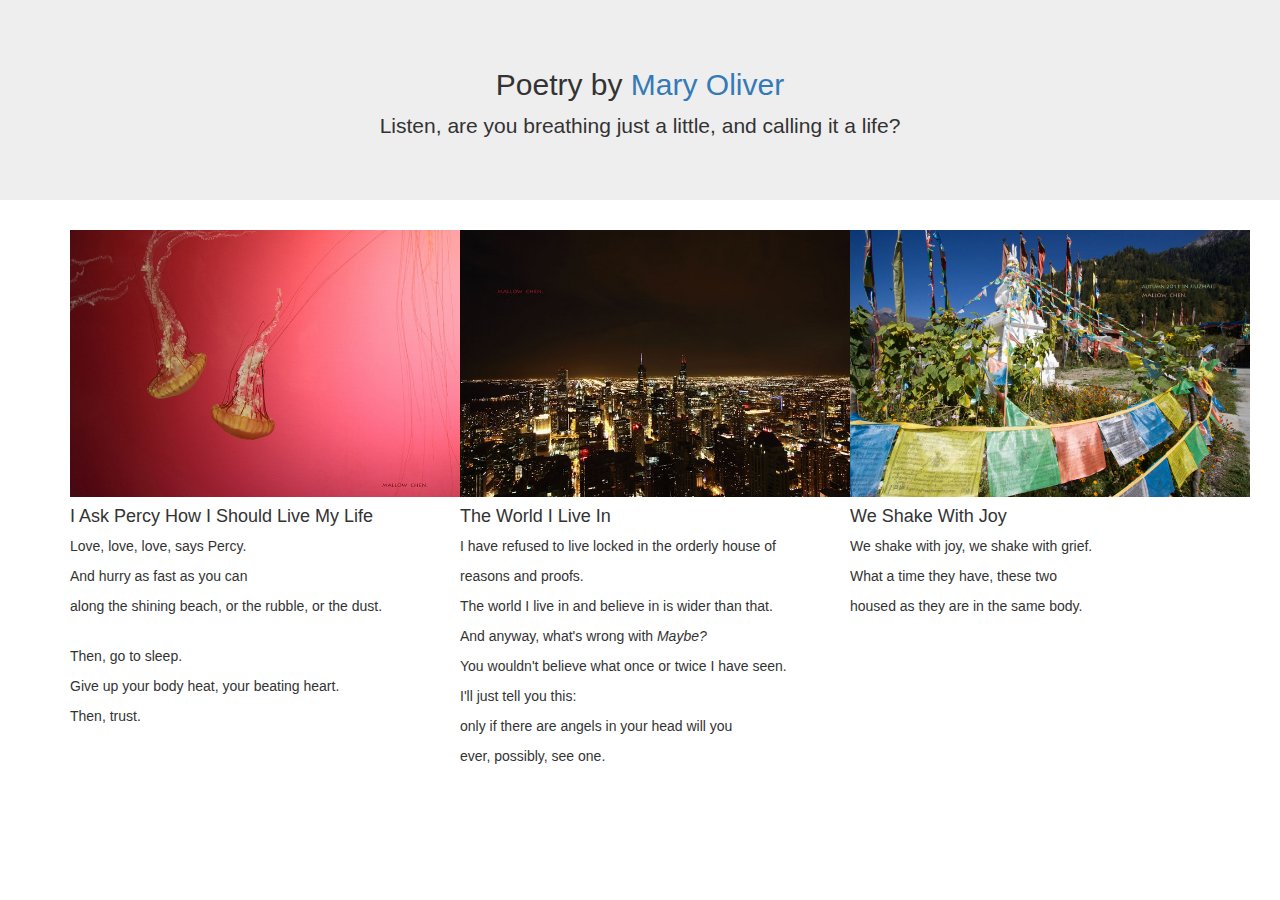
<file: index.html>
<!DOCTYPE html>
<html>
<head>
	<!-- cite https://getbootstrap.com/docs/4.0/components/jumbotron/ -->
  <title>Read Poetry</title>
  <meta charset="utf-8">
  <meta name="viewport" content="width=device-width, initial-scale=1">
  <link rel="stylesheet" href="https://maxcdn.bootstrapcdn.com/bootstrap/3.4.0/css/bootstrap.min.css">
  <script src="https://ajax.googleapis.com/ajax/libs/jquery/3.3.1/jquery.min.js"></script>
  <script src="https://maxcdn.bootstrapcdn.com/bootstrap/3.4.0/js/bootstrap.min.js"></script>
</head>
<body>
<div class="jumbotron text-center" style = "height: 200px";>
	<h2>Poetry by <a href="biography.html" title = "Biography">Mary Oliver</a></h2>
  <p>Listen, are you breathing just a little, and calling it a life?</p> 
</div>
<div class="container">
  <div class="row">
    <div class="col-sm-4">
      <img src="jellyfish.jpg" alt="Jellyfish in California" width="400">
      
	<p><h4>I Ask Percy How I Should Live My Life</h4></p>

	<p>Love, love, love, says Percy.</p>
	<p>And hurry as fast as you can</p>
	<p>along the shining beach, or the rubble, or the dust.</p>
	<br>
	<p>Then, go to sleep.</p>
	<p>Give up your body heat, your beating heart.</p>
	<p>Then, trust.</p>
 
    </div>
    <div class="col-sm-4">
      <img src="build.jpg" alt="Building in New York" width="400">
      <p><h4>The World I Live In</h4></p>
      <p>I have refused to live locked in the orderly house of </p>
      <p>reasons and proofs.</p>
      <p>The world I live in and believe in is wider than that.</p>
      <p>And anyway, what's wrong with <i>Maybe?</i></p>
      <p>You wouldn't believe what once or twice I have seen.</p>
      <p>I'll just tell you this:</p>
      <p>only if there are angels in your head will you</p>
      <p>ever, possibly, see one. </p>
    </div>
    <div class="col-sm-4">
      <img src="flag.jpg" alt="Flage in Sichuang" width="400">
      <p><h4>We Shake With Joy</h4></p>        
      <p>We shake with joy, we shake with grief.</p>
      <p>What a time they have, these two</p>
      <p>housed as they are in the same body.</p>
    </div>
  </div>
</div>
</div>
<div style=" height:100px " ></div>
</body>
</html>
</file>
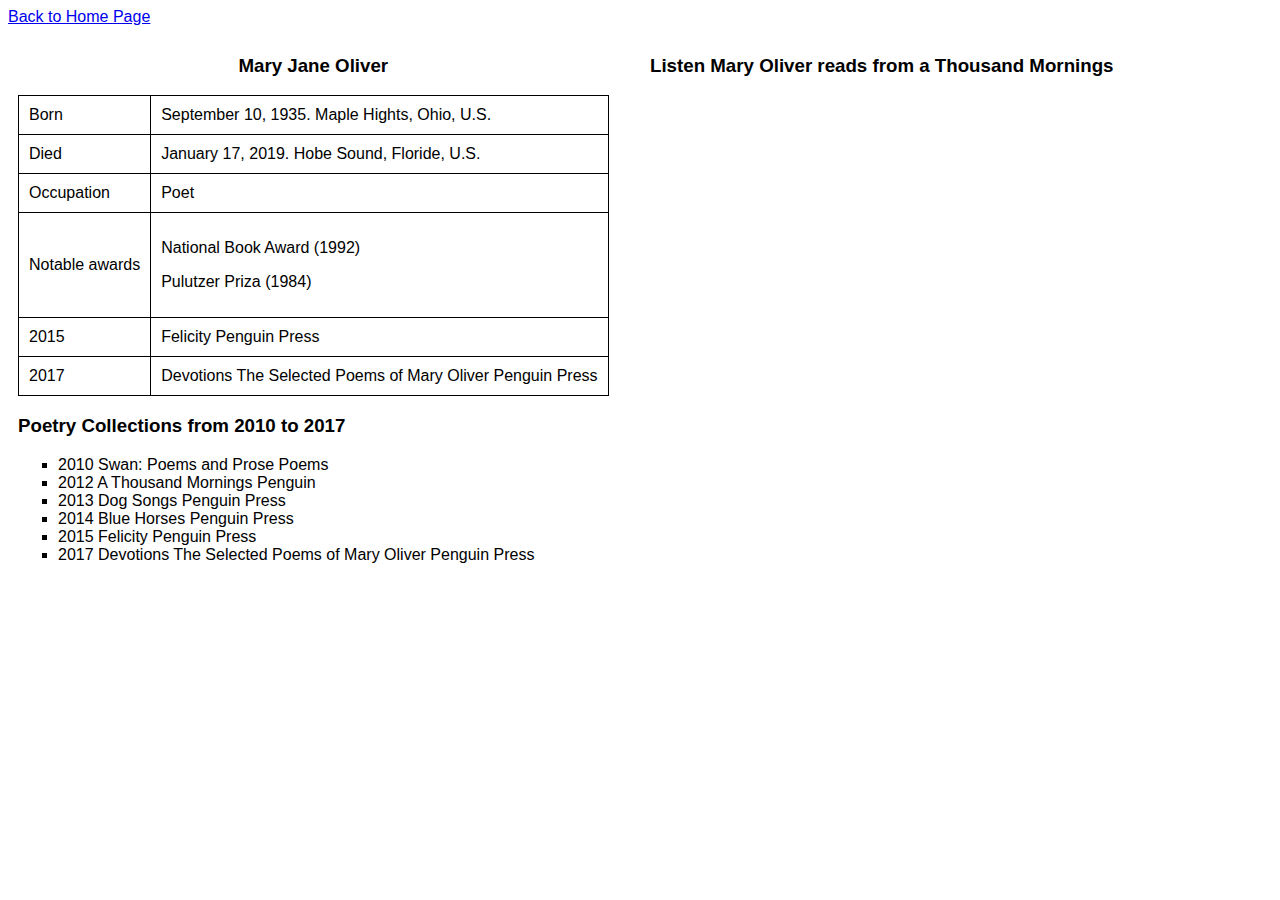
<file: biography.html>
<!DOCTYPE html>
<html>
<head>
	<title>Biography</title>
	<!--cite https://www.w3schools.com/howto/howto_css_two_columns.asp	-->
	<style type="text/css">
		* {
  font-family: Arial, Helvetica, sans-serif;
  box-sizing: border-box;
}
.column {
  float: left;
  width: 50%;
  padding: 10px;
}

.row:after {
  content: "";
  display: table;
  clear: both;
}
table, tr, td{
	border: 1px solid black;
	border-collapse: collapse;
	padding: 10px;
		}
	</style>
</head>

<body>
	<a href="index.html"> Back to Home Page</a>
	<div class="row">
  <div class="column">
  	<!-- cite https://en.wikipedia.org/wiki/Mary_Oliver-->
       <table>
		<caption><h3>Mary Jane Oliver</h3></caption>
		
		<tr>
			<td>Born</td>
			<td>September 10, 1935. Maple Hights, Ohio, U.S.</td>
		</tr>
		<tr>
			<td>Died</td>
			<td>January 17, 2019. Hobe Sound, Floride, U.S.</td>
		</tr>
		<tr>
			<td>Occupation</td>
			<td>Poet</td>
		</tr>
		<tr>
			<td>Notable awards</td>
			<td>
				<p>National Book Award&nbsp;(1992)</p>
				<p>Pulutzer Priza&nbsp;(1984)</p>
			</td>
		</tr>
		<tr>
			<td>2015</td>
			<td>Felicity Penguin Press</td>
		</tr>
		<tr>
			<td>2017</td>
			<td>Devotions The Selected Poems of Mary Oliver Penguin Press</td>
		</tr>
	</table>

<h3>Poetry Collections from 2010 to 2017</h3>
<ul style="list-style-type:square;">
	<li>2010 Swan: Poems and Prose Poems</li>
	<li>2012 A Thousand Mornings Penguin</li>
	<li>2013 Dog Songs Penguin Press</li>
	<li>2014 Blue Horses Penguin Press</li>
	<li>2015 Felicity Penguin Press</li>
	<li>2017 Devotions The Selected Poems of Mary Oliver Penguin Press</li>
</ul>
  </div>

  <div class="column">
   <h3>Listen Mary Oliver reads from a Thousand Mornings</h3>
   <iframe width="560" height="315" src="https://www.youtube.com/embed/zsr3ZZzH-MA" frameborder="0" allow="accelerometer; autoplay; encrypted-media; gyroscope; picture-in-picture" allowfullscreen></iframe>
  </div>
</div>
	
</body>
</html>
</file>
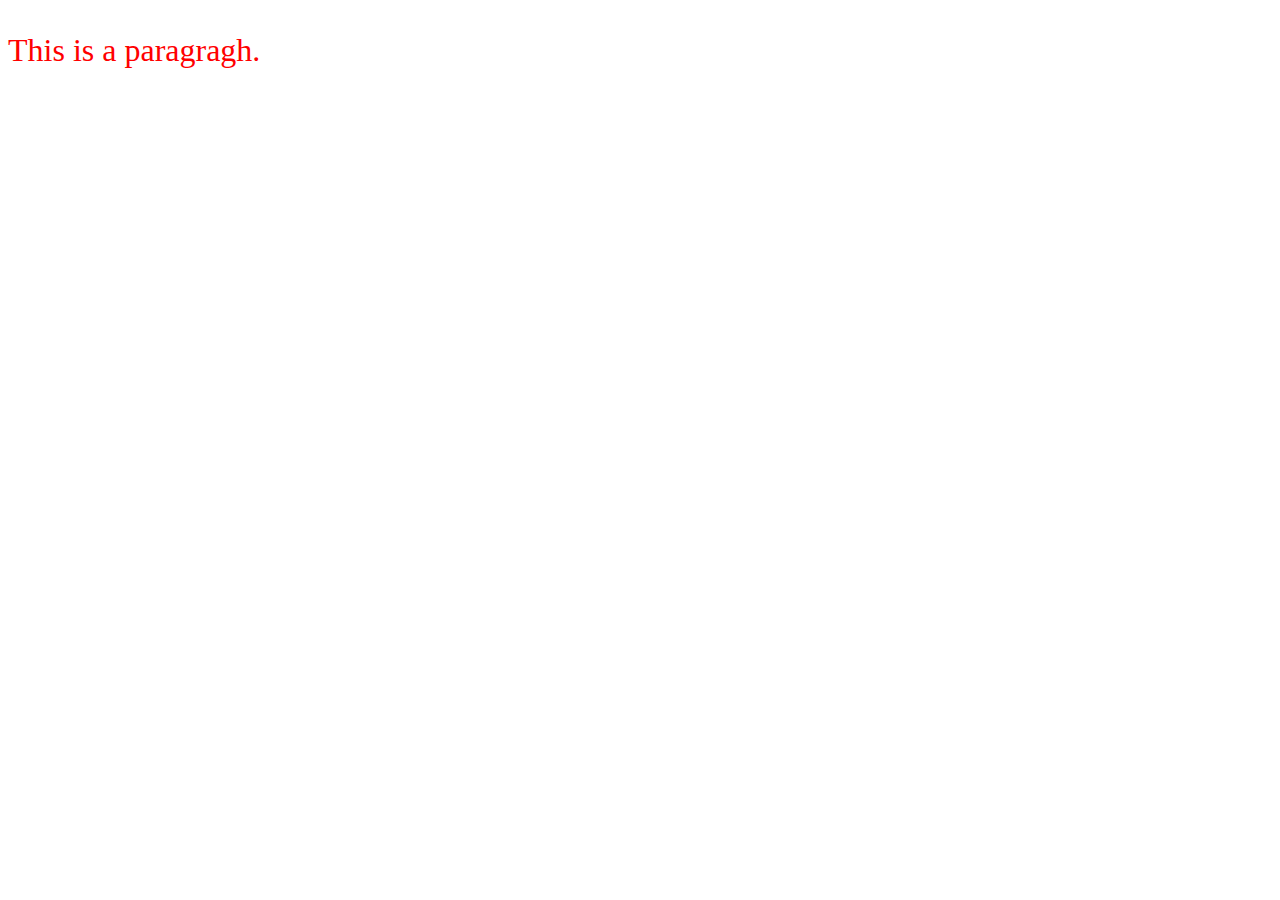
<file: Inclass/4:11.html>
<!DOCTYPE html>
<html>
<head>
	<title>Class Partice</title>
	<style type="text/css">
		p{
			color:red;
			font-size: 32px;
			
		}
	</style>
</head>
<body>
<p>
	This is a paragragh.
</p>
</body>
</html>
</file>
